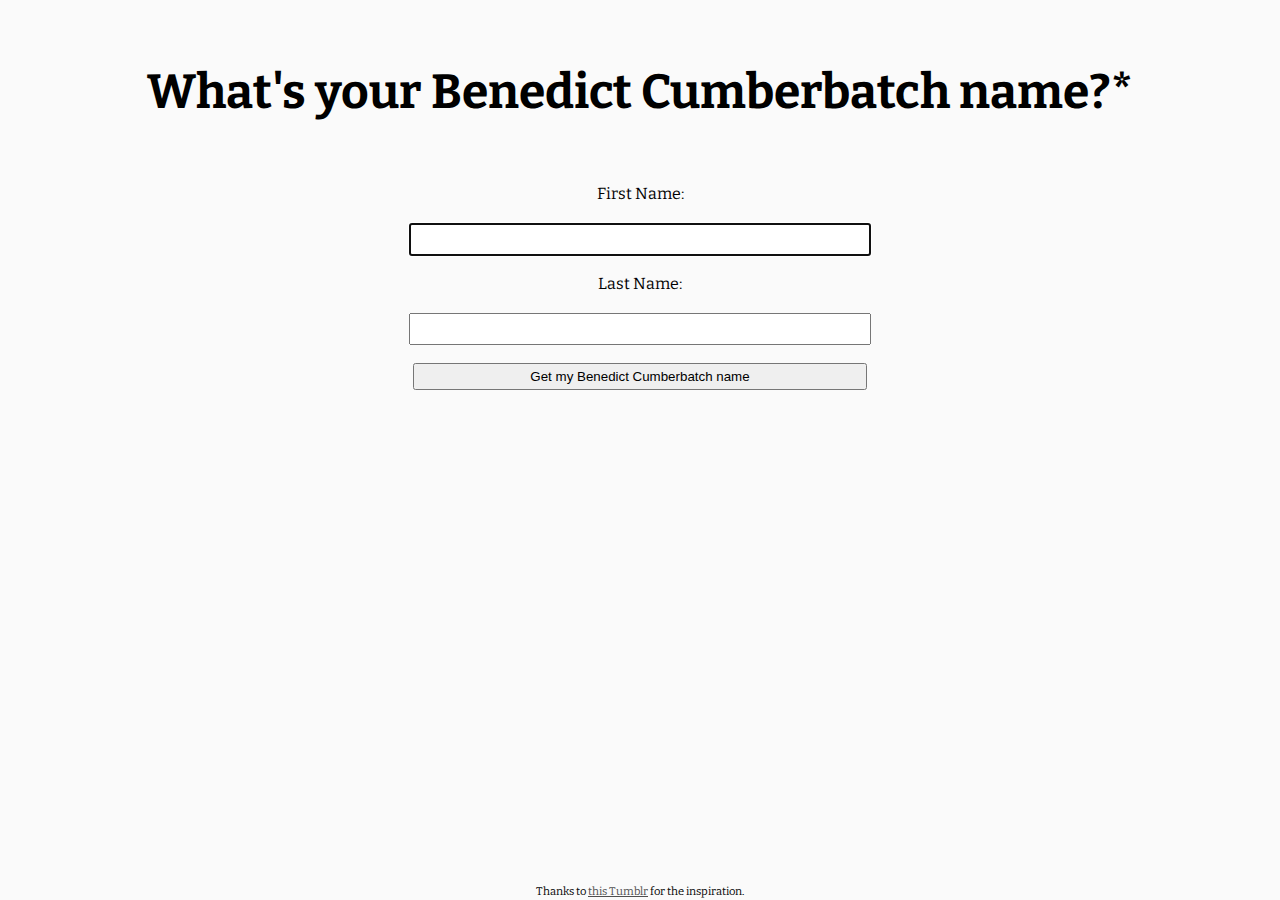
<file: cumberbatch/index.html>
<!DOCTYPE html>
<html lang="en">
    <head>
        <meta charset="utf-8">
        <title>Benedict Cumberbatch</title>
        <script src="http://code.jquery.com/jquery-1.10.2.js"></script>
        <script type="text/javascript" src="cumberbatch.js"></script>
        
        <link rel ="stylesheet" type = "text/css" href = "cumberbatch.css"></link>
        <link href='http://fonts.googleapis.com/css?family=Bitter:400,700,400italic' rel='stylesheet' type='text/css'>
    </head>
    <body>
    <h1>What's your Benedict Cumberbatch name?*</h1>


    <p>First Name:</p></br>
    <form action="" method="get">
    <input type="text" id="fName" size="30">
    </br> 
    <p>Last Name:</p></br>
    <input type="text" id="lName" size="30"></br>
    <input type="submit" value="Get my Benedict Cumberbatch name" id="cumbersubmit">
    </form>
    <p id="msgField">&nbsp;</p>
    <div class="img"></div>
    <div class="tryAgain" id="btn"></div>

</body>
<footer>
<p class="footer" style="font-size: 0.7em">Thanks to <a href="http://blubberdickcumberbund.tumblr.com/" target="_blank">this Tumblr</a> for the inspiration.</p>
</footer>
</html>
</file>
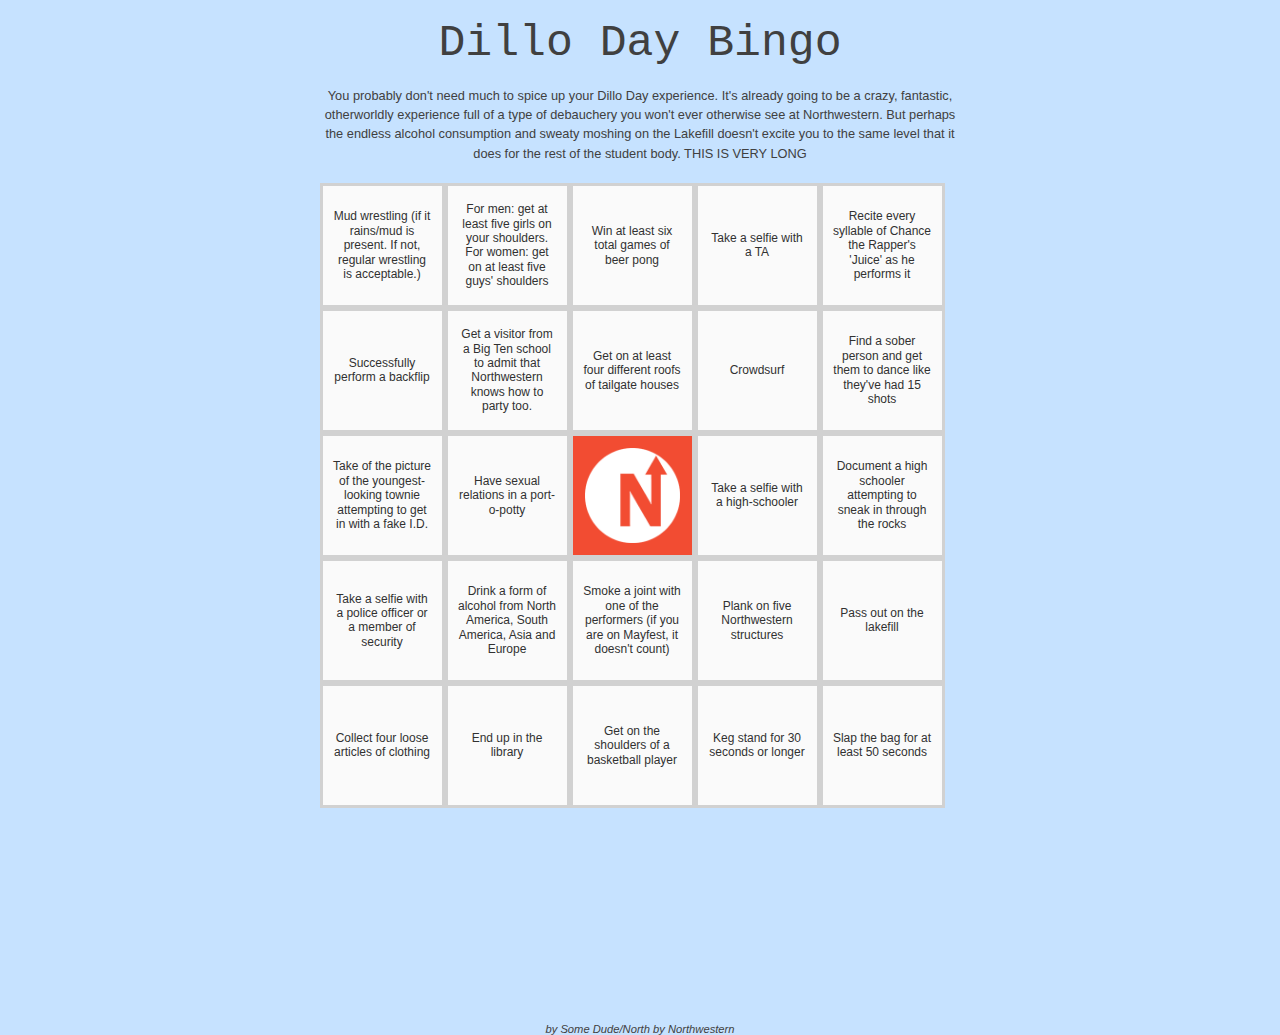
<file: sandbox/bingo-new/index.html>
<!DOCTYPE html>

<html>

<head>

	<title>Dillo Day Bingo</title>
	
	<meta name="viewport" content="user-scalable=no, width=device-width">

	<link href="css/style.css" rel="stylesheet" type="text/css">

	<script src="js/jquery.js" type="text/javascript"></script>
	
	<script src="js/jquery.tappable.js" type="text/javascript"></script>

	<script src="js/data.js" type="text/javascript"></script>
	
	<script src="js/script.js" type="text/javascript"></script>
	
</head>

<body>
	<div id="container">
		<div id="header"></div>
		<div id="intro"></div>
		<div id="board">
			<div id="wintext">
			<div id ="text"></div>
		</div>
</div>
	</div>
</body>
<footer>
by Some Dude/North by Northwestern
</footer>
</html>
</file>
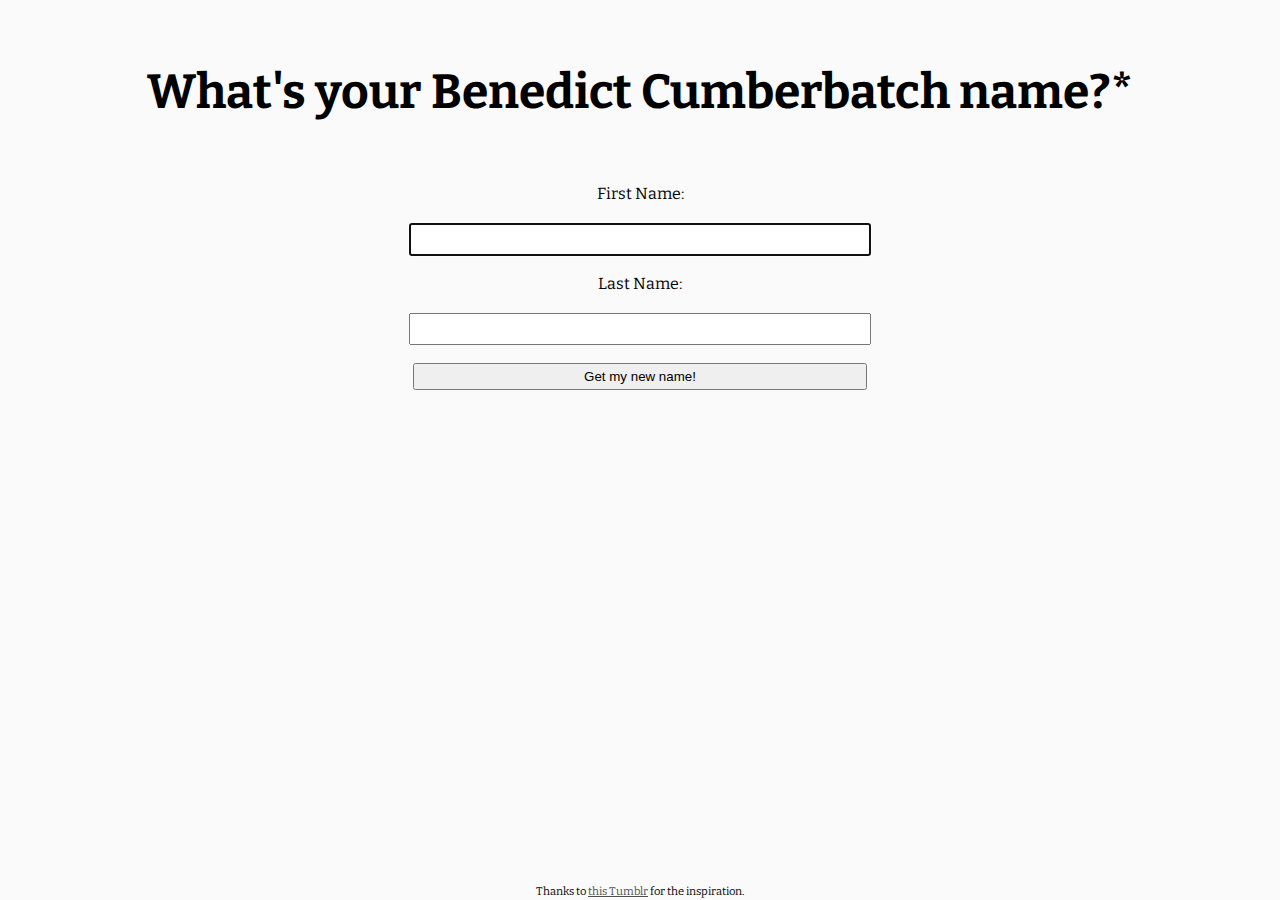
<file: sandbox/cumberbatch/index.html>
<!DOCTYPE html>
<html lang="en">
    <head>
        <meta charset="utf-8">
        <title>Benedict Cumberbatch</title>
        <script src="http://code.jquery.com/jquery-1.10.2.js"></script>
        <script type="text/javascript" src="cumberbatch.js"></script>
        
        <link rel ="stylesheet" type = "text/css" href = "cumberbatch.css"></link>
        <link href='http://fonts.googleapis.com/css?family=Bitter:400,700,400italic' rel='stylesheet' type='text/css'>
        <meta name="viewport" content="user-scalable=0, initial-scale=1.0">
    </head>
    <body>
    <h1>What's your Benedict Cumberbatch name?*</h1>


    <p>First Name:</p></br>
    <form action="" method="get">
    <input type="text" id="fName" size="30">
    </br> 
    <p>Last Name:</p></br>
    <input type="text" id="lName" size="30"></br>
    <input type="submit" value="Get my new name!" id="cumbersubmit">
    </form>
    <p id="msgField">&nbsp;</p>
    <div class="img"></div>
    <div class="tryAgain" id="btn"></div>

</body>
<footer>
<p class="footer" style="font-size: 0.7em">Thanks to <a href="http://blubberdickcumberbund.tumblr.com/" target="_blank">this Tumblr</a> for the inspiration.</p>
</footer>
</html>
</file>
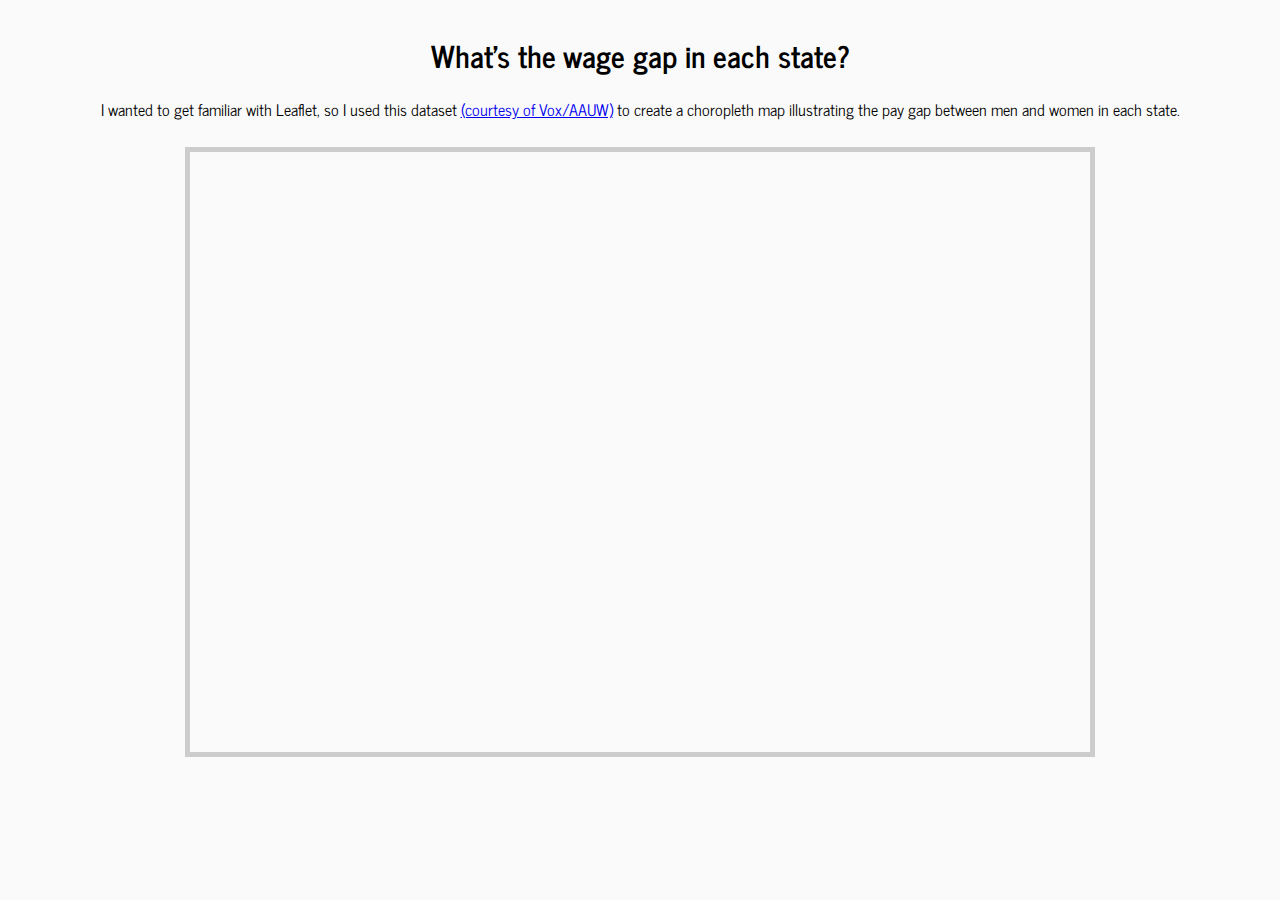
<file: sandbox/wage-gap/index.html>
<!DOCTYPE html>
<html lang="en">
    <head>
        <meta charset="utf-8">
        <meta name="viewport" content="width=device-width, initial-scale=1.0">
        <title>Map</title>
        <link rel="stylesheet" href="http://cdn.leafletjs.com/leaflet-0.7.2/leaflet.css" />
        <link href='http://fonts.googleapis.com/css?family=News+Cycle:400,700' rel='stylesheet' type='text/css'>
        <script src="http://cdn.leafletjs.com/leaflet-0.7.2/leaflet.js"></script>
        <script type ="text/javascript" src="newjson.js"></script>
        <style>

        	body {
        		background-color: #fafafa;
        	}
        	#map { 
        		height: 600px; 
        		width: 900px;
        		margin: 0 auto;
        		border: 5px solid #ccc;
        	}

        	.info {
			    padding: 6px 8px;
			    font: 14px/16px Arial, Helvetica, sans-serif;
			    background: white;
			    background: rgba(255,255,255,0.9);
			    box-shadow: 0 0 15px rgba(0,0,0,0.2);
			    border-radius: 3px;
			    width: 160px;
				}
			.info h4 {
			    margin: 5px 0 5px;
			    color: black;
			}

			p {
				font-family: 'Helvetica', sans-serif;
				font-size: 12px;
			}

			h3 {
				font-family: 'News Cycle', sans-serif;
				font-weight: 700;
				font-size: 30px;
				text-align: center; 
				margin-bottom: 0px;
			}

			p.text {
				font-size: 16px;
				font-family: 'News Cycle', sans-serif;
				font-weight: 400;
				text-align: center;
				margin-bottom: 25px;
			}

			.ratio {
				border-bottom: 1px #ccc solid;
			}

			.median {
				margin-top: -15px;
			}

			.legend {
    		line-height: 18px;
    		color: #555;
    		width: 100px;
			}

			.legend i {
			    width: 18px;
			    height: 18px;
			    float: left;
			    margin-right: 8px;
			    opacity: 0.7;
			}
        </style>
    </head>
<body>
	<h3>What's the wage gap in each state?</h3>
	<p class="text"> I wanted to get familiar with Leaflet, so I used this dataset <a href="http://www.aauw.org/files/2013/04/Pay-Gap-by-State-Fall-2013.png" target ="_blank">(courtesy of Vox/AAUW)</a> to create a choropleth map illustrating the pay gap between men and women in each state.</p>
    <div id="map"></div>
</body>
<script src="http://cdn.leafletjs.com/leaflet-0.7.2/leaflet.js"></script>
<script type ="text/javascript" src="newjson.js"></script>
<script type="text/javascript">
        var map = L.map('map').setView([37.8, -96], 4);
		var cloudmade = L.tileLayer('http://{s}.tile.cloudmade.com/{key}/{styleId}/256/{z}/{x}/{y}.png', {
			attribution: 'Map data &copy; 2011 OpenStreetMap contributors, Imagery &copy; 2011 CloudMade',
			key: 'BC9A493B41014CAABB98F0471D759707',
			styleId: 22677
		}).addTo(map);
		map.scrollWheelZoom.disable();
		function getColor(d) {
			return d > 90 ? '#ece7f2' :
			       d > 85  ? '#d0d1e6' :
			       d > 80  ? '#a6bddb' :
			       d > 75  ? '#74a9cf' :
			       d > 70   ? '#3690c0' :
			       d > 65   ? '#0570b0' :
			       d > 60   ? '#034e7b' :
			                  '#fafafa';
		}

		function style(feature) {
		    return {
		        fillColor: getColor(feature.properties.ratio),
		        weight: 1,
		        opacity: 1,
		        color: 'white', 
		        fillOpacity: 0.7,
		    };
		}

		L.geoJson(statesData, {style: style}).addTo(map);

		function highlightFeature(e) {
		    var layer = e.target;

		    layer.setStyle({
		        weight: 2.5,
		        color: '#666',
		        dashArray: '',
		        fillOpacity: 0.7,
		        
		    });

		    if (!L.Browser.ie && !L.Browser.opera) {
		        layer.bringToFront();
		    }

		    info.update(layer.feature.properties);
		}

		var geojson;

		function resetHighlight(e) {
		    geojson.resetStyle(e.target);
		    info.update();
		}

		function zoomToFeature(e) {
    	map.fitBounds(e.target.getBounds());
		}

		function onEachFeature(feature, layer) {
		    layer.on({
		        mouseover: highlightFeature,
		        mouseout: resetHighlight,
		    });
		}

		geojson = L.geoJson(statesData, {
		    style: style,
		    onEachFeature: onEachFeature
		}).addTo(map);

		var info = L.control();

		info.onAdd = function (map) {
		    this._div = L.DomUtil.create('div', 'info'); // create a div with a class "info"
		    this.update();
		    return this._div;
		};

		// method that we will use to update the control based on feature properties passed
		info.update = function (props) {
		    this._div.innerHTML = '<h4><b>The Gender Gap Ratio</b></h4>' +  (props ?
		        '<div class="ratio"><p> On average, women in <b>' + props.name + ' </b>earn <b>' + props.ratio + '%</b> of what men earn. </div></br><div class="median"><p>Median yearly income for men: <b>$' + props.men + ' </b></br></br> Median yearly income for women: <b>$' + props.women + '</b></p></div>'
		        : '<p>Hover over a state</p>');
		};

info.addTo(map);
	
	var legend = L.control({position: 'bottomright'});

		legend.onAdd = function (map) {

    	var div = L.DomUtil.create('div', 'info legend'),
        grades = [60, 65, 70, 75, 80, 85, 90],
        labels = [];

    // loop through our density intervals and generate a label with a colored square for each interval
    	for (var i = 0; i < grades.length; i++) {
        div.innerHTML +=
            '<i style="background:' + getColor(grades[i] + 1) + '"></i> ' +
            grades[i] + (grades[i + 1] ? '&ndash;' + grades[i + 1] + '<br>' : '+');
    	}

    return div;
};

legend.addTo(map);
</script>
</html>
</file>
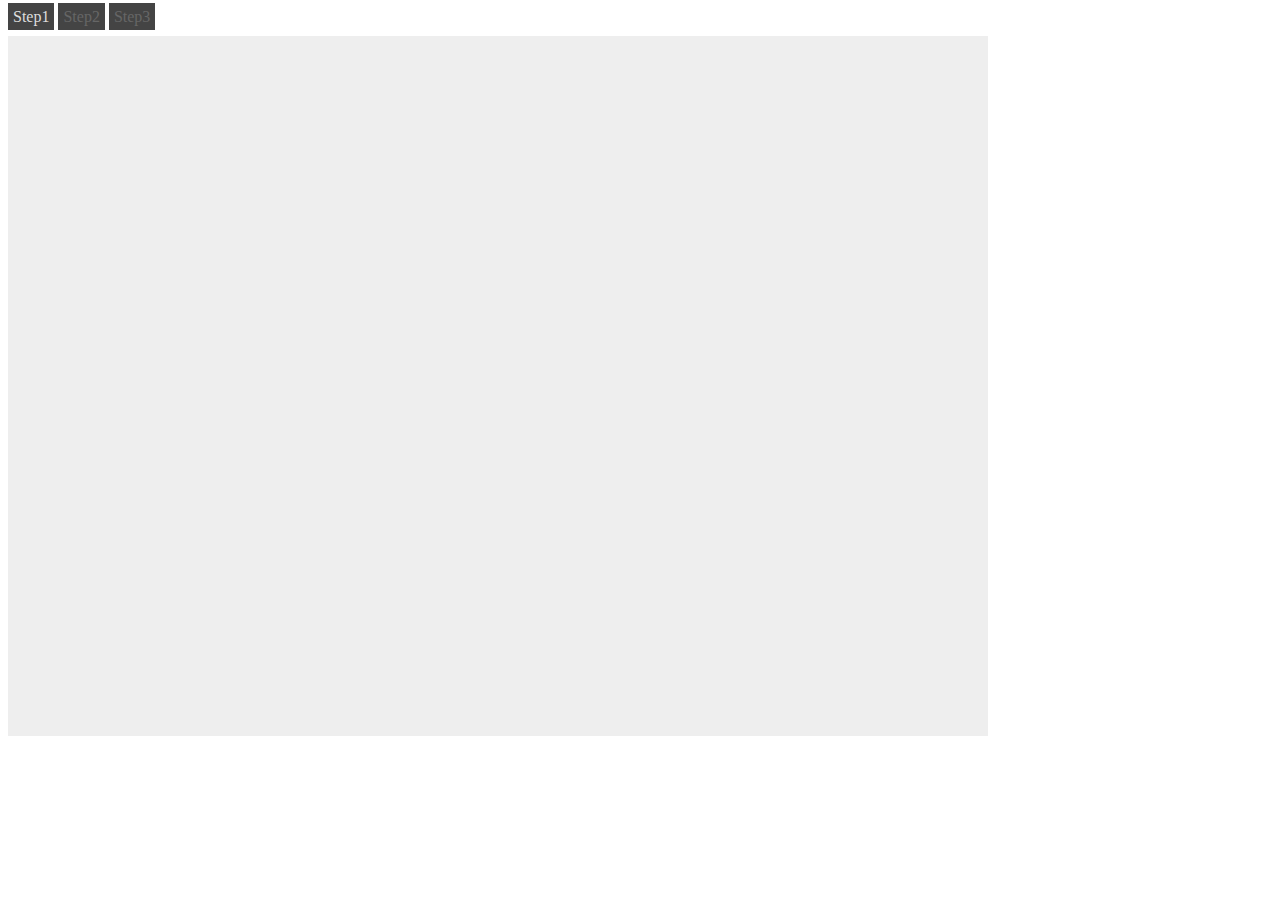
<file: stepper.html>
<!DOCTYPE html>
<html lang="en">
    <head>
        <meta charset="utf-8">
        <title>steppertest</title>
        <script src="http://ajax.googleapis.com/ajax/libs/jquery/1.10.2/jquery.min.js"></script>
        <script type="text/javascript">
          function switchStep(newStep)
          {
            $(".step-link").toggleClass("active", false);
            $("#" + newStep).toggleClass("active", true);
          }

          function switchAnnotation(newStep)
          {
            $(".annotation-step").hide();
            $("#" + newStep + "-annotation").delay(300).fadeIn(500);
          }

          $(document).ready(function() {
            $("a.step-link").click(function(e) {
              var clickedStep = $(this).attr('id');
              switchStep(clickedStep);
              switchAnnotation(clickedStep);
              return false;
            });
          });
        </script>
<style>
        /* Here is our relatively positioned
 * container div to hold the rest of the
 * visualization */

#vis-container {
  position: relative;
  width: 980px;
  height: 700px;
  margin-top: 10px;
}

/* All the .annotation-step divs are inside
 * #annotation-steps. z-index ensures annotations
 * stay on top of visualization. */

#annotation-steps {
  position: absolute;
  z-index: 40;
}

#vis-nav {
  z-index: 20;
}

/* This is where you would create the actual visualization.
 * Right now, lets just change the background color. */

#vis-canvas {
  position: absolute;
  width: 100%;
  height: 100%;
  z-index: 10;
  overflow: hidden;
  background-color: #eee;
}

/* By default, all annotation-steps are hidden. */

.annotation-step {
  position: absolute;
  display: none;
}

/* Finally we can position each annotation exactly how
 * we want. */

.annotation {
  position: absolute;
}

#step1-left-annotation {
  left: 30px;
  top: 120px;
  width: 200px;
}

a.step-link {
  padding: 5px;
  background-color: #444;
  color: #666;
  text-decoration: none;
}

a.step-link:hover, a.active {
  color: #ddd;
}
        </style>
    </head>

<div id="vis-nav">
  <a href="#" id="step1" class="step-link active">Step1</a>
  <a href="#" id="step2" class="step-link">Step2</a>
  <a href="#" id="step3" class="step-link">Step3</a>
</div>
<!--Container for visualization-->
<div id="vis-container">
  <div id="annotation-steps">
    <!--Each steps annotation contained in a div-->
    <div class="annotation-step" id="step1-annotation">

      <!--Each annotation in a separate div for positioning-->
      <div class="annotation" id="step1-left-annotation" >
        <h4>Left Annotation Title</h4>
        <p>Here is the annotation text for the <strong>left</strong> annotation of step 1</p>
      </div>
      <div class="annotation" id="step1-right-annotation" >
        <h4>Right Annotation Title</h4>
        <p>Here is the annotation text for the <strong>right</strong> annotation of step 1</p>
      </div>
    </div>
    <div class="annotation-step" id="step2-annotation">
      <div class="annotation" id="step2-center-annotation" >
        <h4>Center Annotation Title</h4>
        <p>Here is the annotation text for the center annotation of step 2.<br/> 
          We are using absolute positioning of these divs</p>
      </div>
    </div>
    <div class="annotation-step" id="step3-annotation">
      <div class="annotation" id="step3-high-annotation" >
        <h4>High Annotation Title</h4>
        <p>This is text up high.</p>
      </div>
      <div class="annotation" id="step3-low-annotation" >
        <h4>Low Annotation Title</h4>
        <p>This is text down low.</p>
      </div>
    </div>
  </div>
  <div id="vis-canvas">
    <!--Draw visualization here-->
  </div>
</div>
</file>
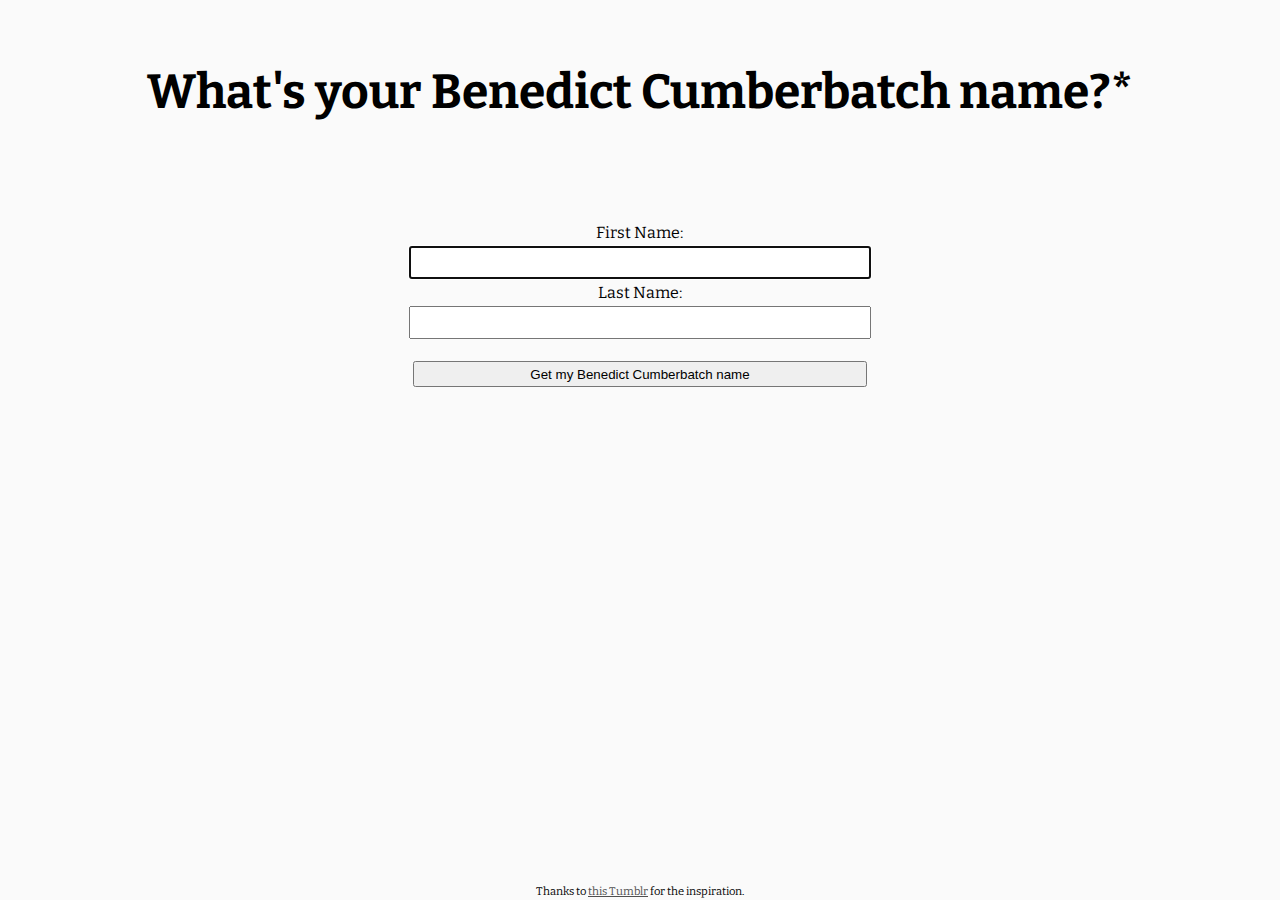
<file: cumberbatch/cumberbatch.html>
<!DOCTYPE html>
<html lang="en">
    <head>
        <meta charset="utf-8">
        <title>Benedict Cumberbatch</title>
        <script type="text/javascript" src="cumberbatch.js"></script>
        <link rel ="stylesheet" type = "text/css" href = "cumberbatch.css"></link>
        <link href='http://fonts.googleapis.com/css?family=Bitter:400,700,400italic' rel='stylesheet' type='text/css'>
    </head>
    <body>
    <h1>What's your Benedict Cumberbatch name?*</h1>
<table>
<tr>
    <td class="rtAlign">First Name:</td></tr></br>
    <tr><td><input type="text" id="fName" size="30"></td>
</tr>
<tr>
    <td class="rtAlign">Last Name:</td></tr></br> 
    <tr><td><input type="text" id="lName" size="30"></td>
</tr>
<tr>
    <td>&nbsp;
    <input type="submit" value="Get my Benedict Cumberbatch name" id="cumbersubmit"></td>
</tr>
</table>
<p id="msgField">&nbsp;</p>
    </body>
<footer><p class="footer" style="font-size: 0.7em">Thanks to <a href="http://blubberdickcumberbund.tumblr.com/">this Tumblr</a> for the inspiration.</p></footer>
</html>
</file>
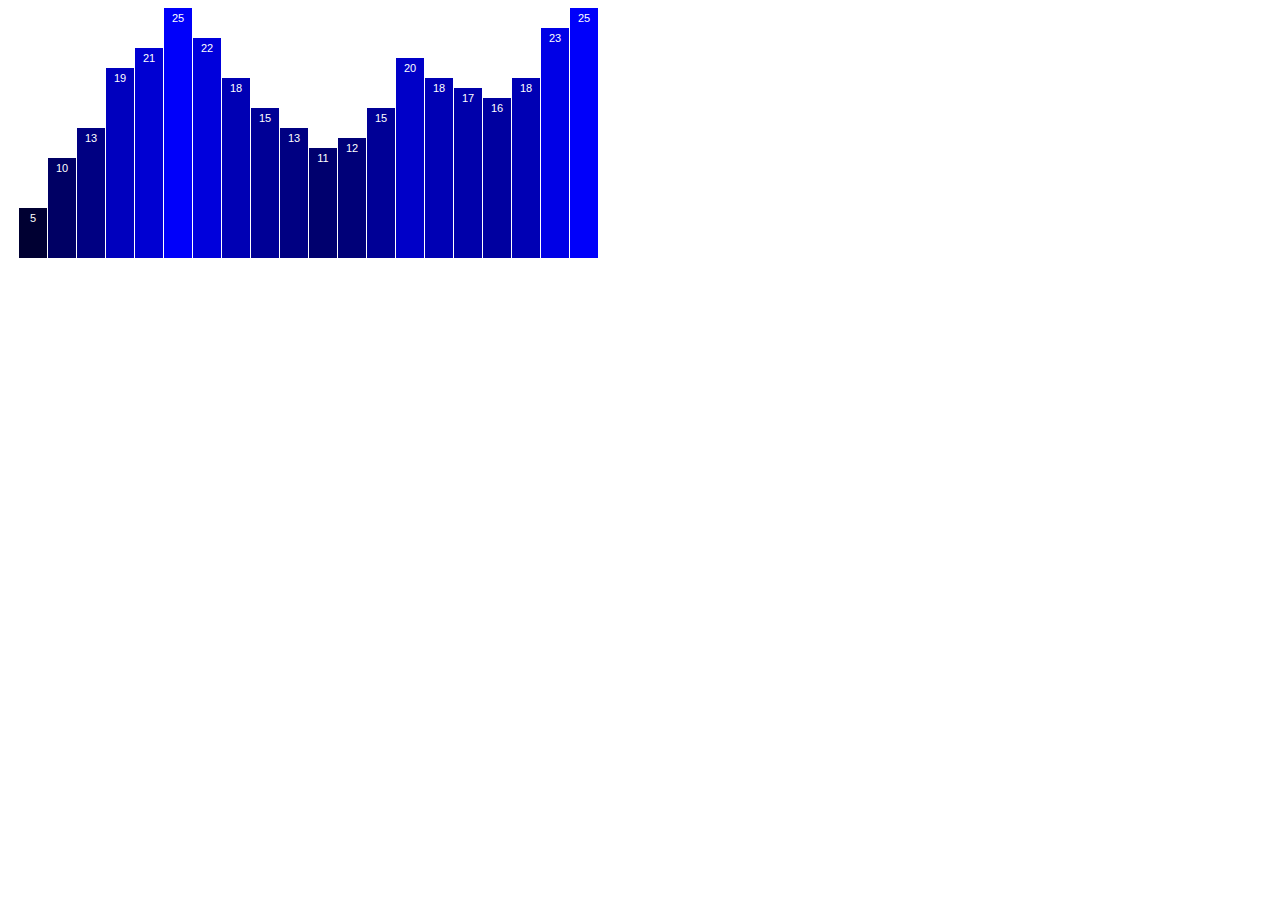
<file: sandbox/d3-proj/example.html>
<!DOCTYPE html>
<html lang="en">
    <head>
        <meta charset="utf-8">
        <title>D3 project</title>
        <script type="text/javascript" src="d3/d3.js"></script>
        <style>
        div.bar {
            display: inline-block;
            width: 20px;
            height: 75px;   /* We'll override height later */
            background-color: teal;
            margin-right: 3px;
            }
        </style>    
    </head>
    <body>
        <script type="text/javascript">
            

            //Width and height
            var w = 600;
            var h = 250;
            
            var dataset = [ 5, 10, 13, 19, 21, 25, 22, 18, 15, 13,
                            11, 12, 15, 20, 18, 17, 16, 18, 23, 25 ];
            
            var xScale = d3.scale.ordinal()
                            .domain(d3.range(dataset.length))
                            .rangeRoundBands([0, w], 0.05);

            var yScale = d3.scale.linear()
                            .domain([0, d3.max(dataset)])
                            .range([0, h]);
            
            //Create SVG element
            var svg = d3.select("body")
                        .append("svg")
                        .attr("width", w)
                        .attr("height", h);

            //Create bars
            svg.selectAll("rect")
               .data(dataset)
               .enter()
               .append("rect")
               .attr("x", function(d, i) {
                    return xScale(i);
               })
               .attr("y", function(d) {
                    return h - yScale(d);
               })
               .attr("width", xScale.rangeBand())
               .attr("height", function(d) {
                    return yScale(d);
               })
               .attr("fill", function(d) {
                    return "rgb(0, 0, " + (d * 10) + ")";
               });

            //Create labels
            svg.selectAll("text")
               .data(dataset)
               .enter()
               .append("text")
               .text(function(d) {
                    return d;
               })
               .attr("text-anchor", "middle")
               .attr("x", function(d, i) {
                    return xScale(i) + xScale.rangeBand() / 2;
               })
               .attr("y", function(d) {
                    return h - yScale(d) + 14;
               })
               .attr("font-family", "sans-serif")
               .attr("font-size", "11px")
               .attr("fill", "white");




            //On click, update with new data            
            d3.select("p")
                .on("click", function() {

                alert("Hey, don't click that!");

                    //New values for dataset
                    dataset = [ 11, 12, 15, 20, 18, 17, 16, 18, 23, 25,
                                5, 10, 13, 19, 21, 25, 22, 18, 15, 13 ];

                    //Update all rects
                    svg.selectAll("rect")
                       .data(dataset)
                       .transition()                                // <-- This makes it a smooth transition!
                       .attr("y", function(d) {
                            return h - yScale(d);
                       })
                       .attr("height", function(d) {
                            return yScale(d);
                       })
                       .attr("fill", function(d) {
                            return "rgb(0, 0, " + (d * 10) + ")";
                       });

                    //Update all labels
                    svg.selectAll("text")
                       .data(dataset)
                       .text(function(d) {
                            return d;
                       })
                       .attr("x", function(d, i) {
                            return xScale(i) + xScale.rangeBand() / 2;
                       })
                       .attr("y", function(d) {
                            return h - yScale(d) + 14;
                       });
                                    
                });

            
        
        </script>

    </body>
</html>
</file>
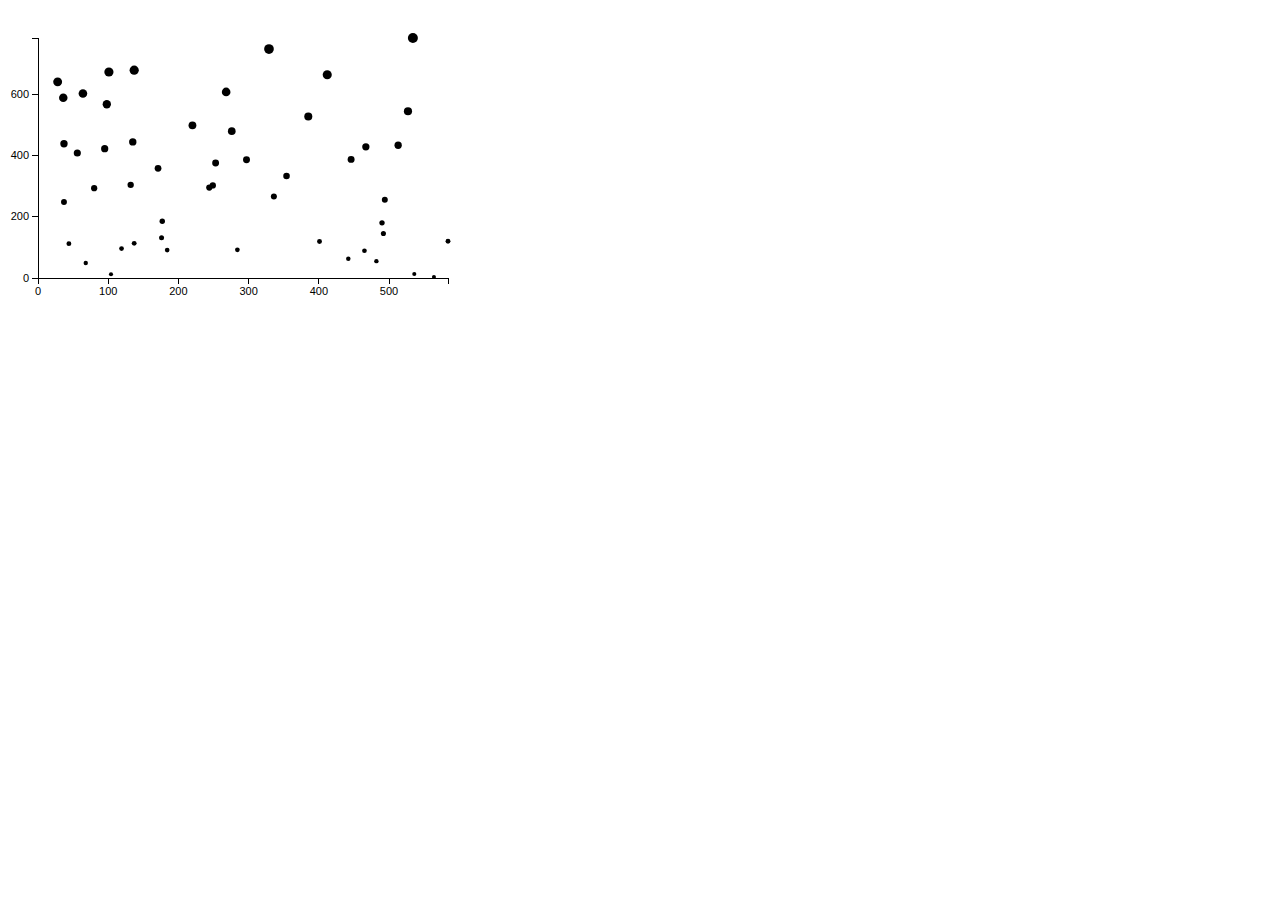
<file: sandbox/d3-proj/example2.html>
<!DOCTYPE html>
<html lang="en">
    <head>
        <meta charset="utf-8">
        <title>D3: A simple, unstyled axis</title>
      <script type="text/javascript" src="d3/d3.js"></script>
        <style type="text/css">
            .axis path,
            .axis line {
                fill: none;
                stroke: black;
                shape-rendering: crispEdges;
            }

            .axis text {
                font-family: sans-serif;
                font-size: 11px;
            }
        </style>
    </head>
    <body>
        <script type="text/javascript">

            //Width and height
            var w = 500;
            var h = 300;
            var padding = 30;
            
            // var dataset = [
            //                 [5, 20], [480, 90], [250, 50], [100, 33], [330, 95],
            //                 [410, 12], [475, 44], [25, 67], [85, 21], [220, 88],
            //                 [600, 150]
            //               ];
            var dataset = [];
            var numDataPoints = 50;
            var xRange = Math.random() * 1000;
            var yRange = Math.random() * 1000;
            for (var i = 0; i < numDataPoints; i++) {
                var newNumber1 = Math.floor(Math.random() * xRange);
                var newNumber2 = Math.floor(Math.random() * yRange);
                dataset.push([newNumber1, newNumber2]);
            }
            //Create scale functions
            var xScale = d3.scale.linear()
                                 .domain([0, d3.max(dataset, function(d) { return d[0]; })])
                                 .range([padding, w - padding * 2]);

            var yScale = d3.scale.linear()
                                 .domain([0, d3.max(dataset, function(d) { return d[1]; })])
                                 .range([h - padding, padding]);

            var rScale = d3.scale.linear()
                                 .domain([0, d3.max(dataset, function(d) { return d[1]; })])
                                 .range([2, 5]);

            //Define X axis
            var xAxis = d3.svg.axis()
                              .scale(xScale)
                              .orient("bottom")
                              .ticks(5);
            //Define Y axis
            var yAxis = d3.svg.axis()
                        .scale(yScale)
                        .orient("left")
                        .ticks(5);

            //Create SVG element
            var svg = d3.select("body")
                        .append("svg")
                        .attr("width", w)
                        .attr("height", h);

            //Create circles
            svg.selectAll("circle")
               .data(dataset)
               .enter()
               .append("circle")
               .attr("cx", function(d) {
                    return xScale(d[0]);
               })
               .attr("cy", function(d) {
                    return yScale(d[1]);
               })
               .attr("r", function(d) {
                    return rScale(d[1]);
               });

            // //Create labels
            // svg.selectAll("text")
            //    .data(dataset)
            //    .enter()
            //    .append("text")
            //    .text(function(d) {
            //         return d[0] + "," + d[1];
            //    })
            //    .attr("x", function(d) {
            //         return xScale(d[0]);
            //    })
            //    .attr("y", function(d) {
            //         return yScale(d[1]);
            //    })
            //    // .attr("font-family", "sans-serif")
            //    // .attr("font-size", "11px")
            //    // .attr("fill", "red");
            
            
            //Create X axis
            svg.append("g")
                .attr("class", "axis")
                .attr("transform", "translate(0," + (h-padding) +")")
                .call(xAxis);

            //Create Y axis
            svg.append("g")
                .attr("class", "axis")
                .attr("transform", "translate(" + padding + ",0)")
                .call(yAxis);

        </script>
    </body>
</html>
</file>
<file: cumberbatch/cumberbatch.css>
h1 {
	font-family: 'Bitter', serif;
	font-weight: 700;
	font-size: 3em;
	text-align: center;
	margin-top: 5%;
	margin-bottom: 5%;
}

p, td.rtAlign {
	font-family: 'Bitter', serif;
	font-weight: 400;
	margin: 0 auto;
	text-align: center;
}

body {
	background-color: #fafafa;
}

input {
width: 34em;
height: 2em;
display: block;
margin: 0 auto;
}

img {
	width: 250px;
	display: block;
    margin: 2em auto 2em auto;
}


tr {
	text-align: center;
}

table {
	margin: 0 auto;
}

p {
	line-height: 1.3em;
}

footer {
position: absolute;
bottom: 0px;
left: 20%;
right: 20%;
}

.tryanother {
	cursor: pointer;
}

a {
	color: #4F4F4F;
}

a:visited {
	color: #7A7A7A;
}

p#msgField {
	margin-top: 2em;
}


@media (max-width: 400px) {
	input {
		width: 17em;
	}


	footer {
		display: none;
	}
}
</file>
<file: sandbox/bingo-new/css/style.css>
* {
	margin: 0px;
	padding: 0px;
	-webkit-tap-highlight-color: rgba(0,0,0,0);
	-webkit-touch-callout: none;
	-webkit-user-select: none;
	-khtml-user-select: none;
	-moz-user-select: none;
	-ms-user-select: none;
	user-select: none;
}

body {
	background-color: #C6E2FF;
	font-family: "Rockwell", "Courier Bold", Courier, Georgia, Times, "Times New Roman", serif;
	text-rendering: optimizeLegibility;
}

img {
	width: 95px;
	margin-top: 10px;
}

/*h2 {
	font-size: 2em;
	text-align: center;
	margin: 20px 0 20px 0;
}*/

#container {
	width: 640px;
	display: block;
	margin-left: auto;
	margin-right: auto;
	background-color: none;
}	

#wintext {
	display: none;
	position: absolute;
	top: 55%;
	left: 165px;
	z-index: 1000;
	background: #C6E2FF;
	opacity: 0.98;
	width: 400px;
	margin: 0 auto;
	height: 205px;
	color: #404040;
	text-align: center;
	font-size: 4em;
	padding-top: 16px;
	box-shadow: 4px 4px 15px #888888;
}

#wintext a {
	color: #fff;
	text-decoration: none;
	background-color: #404040;
	opacity: 0.8;
	padding: 5px 20px 10px 20px;
	font-size: 0.8em;
	border-radius: 10px;
	-webkit-border-radius: 8px;
}


#wintext a:hover{
	background-color: #7D7D7D;
}
#intro {
	font-family: "Lucida Grande", "Helvetica", sans-serif;
	margin-bottom: 20px;
	line-height: 1.5em;
	font-size: 0.8em;
	text-align: center;
	color: #404040;

}

#header {
	display: block;
	float: left;
	width: 600px;
	color: #404040;
/*	text-shadow: 0px 1px 0px #e1e1e1, 0px -1px 0px #313131;
*/   	background-color: none;
	font-size: 2.8em;
	text-align: center;
	padding: 8px 20px 8px 20px;
	margin: 10px 0 10px 0;
	transition-property: background-color;
	transition-duration: 1s;
	-moz-transition-property: background-color;
	-moz-transition-duration: 1s;
	-webkit-transition-property: background-color;
	-webkit-transition-duration: 1s;
}

footer {
	text-align: center;
	font-family: "Lucida Grande", "Helvetica", sans-serif;
	font-size: 0.7em;
	width: 100%;
	margin-bottom: 10px;
	font-style: italic;
	color: #404040;
	position: absolute;
	bottom: -145px;
}

footer a {
	text-decoration: none;
	color: #8B3E2F;
}

#board {
	display: block;
	float: left;
	width: 640px;
	margin-bottom: 50px;
}

.square, .freesquare {
	cursor: pointer;
	display: block;
	float: left;
	overflow: hidden;
	background-color: #fafafa;
	color: #313131;
	text-align: center;
	width: 115px;
	height: 115px;
	padding: 2px;
	border: 3px solid #d1d1d1;
	transition-property: background-color;
	transition-duration: 0.5s;
	-moz-transition-property: background-color;
	-moz-transition-duration: 0.5s;
	-webkit-transition-property: background-color;
	-webkit-transition-duration: 0.5s;
	position: relative;
}

.selected {
	color: #f1f1f1;
	background-color: #F24C32;
	cursor: pointer;
}

.text {
	position: absolute;
	width: 100px;
	height: 115px;
	display: table;
	margin: 0 auto;
	left: 9px;
}

.text p {
  display: table-cell; 
  vertical-align: middle; 
  text-align: center; 
  font-family: "Lucida Grande", "Helvetica", sans-serif;
  font-size: 0.75em;
  line-height: 1.2em;
}

.small {
	font-size: 0.8em;
}

.medium {
	font-size: 1.0em;
}

.large {
	font-size: 1.2em;
}

.win {
	color: #ffffff !important;
   	background-color: #1BABA5;
   	margin-top: 100px;
}

@media only screen 
and (min-device-width : 320px) 
and (max-device-width : 480px) {

	#container {
		width: 600px;
		margin: -7px 0px 0px -7px;
	}

	#board {
		margin-left: 25px;
		margin-right: 5px;
		width: 
	}
	#header {
		font-size: 3.6em;
		text-align: center;
		padding: 20px 20px 12px 20px;
	}
	

	.text {
		font-size: 1.2em;
		line-height: 1.2em;
	}
}
</file>
<file: sandbox/cumberbatch/cumberbatch.css>
h1 {
	font-family: 'Bitter', serif;
	font-weight: 700;
	font-size: 3em;
	text-align: center;
	margin-top: 5%;
	margin-bottom: 5%;
}

p, td.rtAlign {
	font-family: 'Bitter', serif;
	font-weight: 400;
	margin: 0 auto;
	text-align: center;
}

body {
	background-color: #fafafa;
}

input {
width: 34em;
height: 2em;
display: block;
margin: 0 auto;
}

img {
	width: 250px;
	display: block;
    margin: 2em auto 2em auto;
}


tr {
	text-align: center;
}

table {
	margin: 0 auto;
}

p {
	line-height: 1.3em;
}

footer {
position: absolute;
bottom: 0px;
left: 20%;
right: 20%;
}

.tryanother {
	cursor: pointer;
}

a {
	color: #4F4F4F;
}

a:visited {
	color: #7A7A7A;
}

p#msgField {
	margin-top: 2em;
}


@media (max-width: 400px) {
	input {
		width: 17em;
	}
	h1 {
		font-size: 1.4em;
		margin-left: 10%;
		margin-right: 10%;
	}

	footer {
		display: none;
	}
}
</file>
